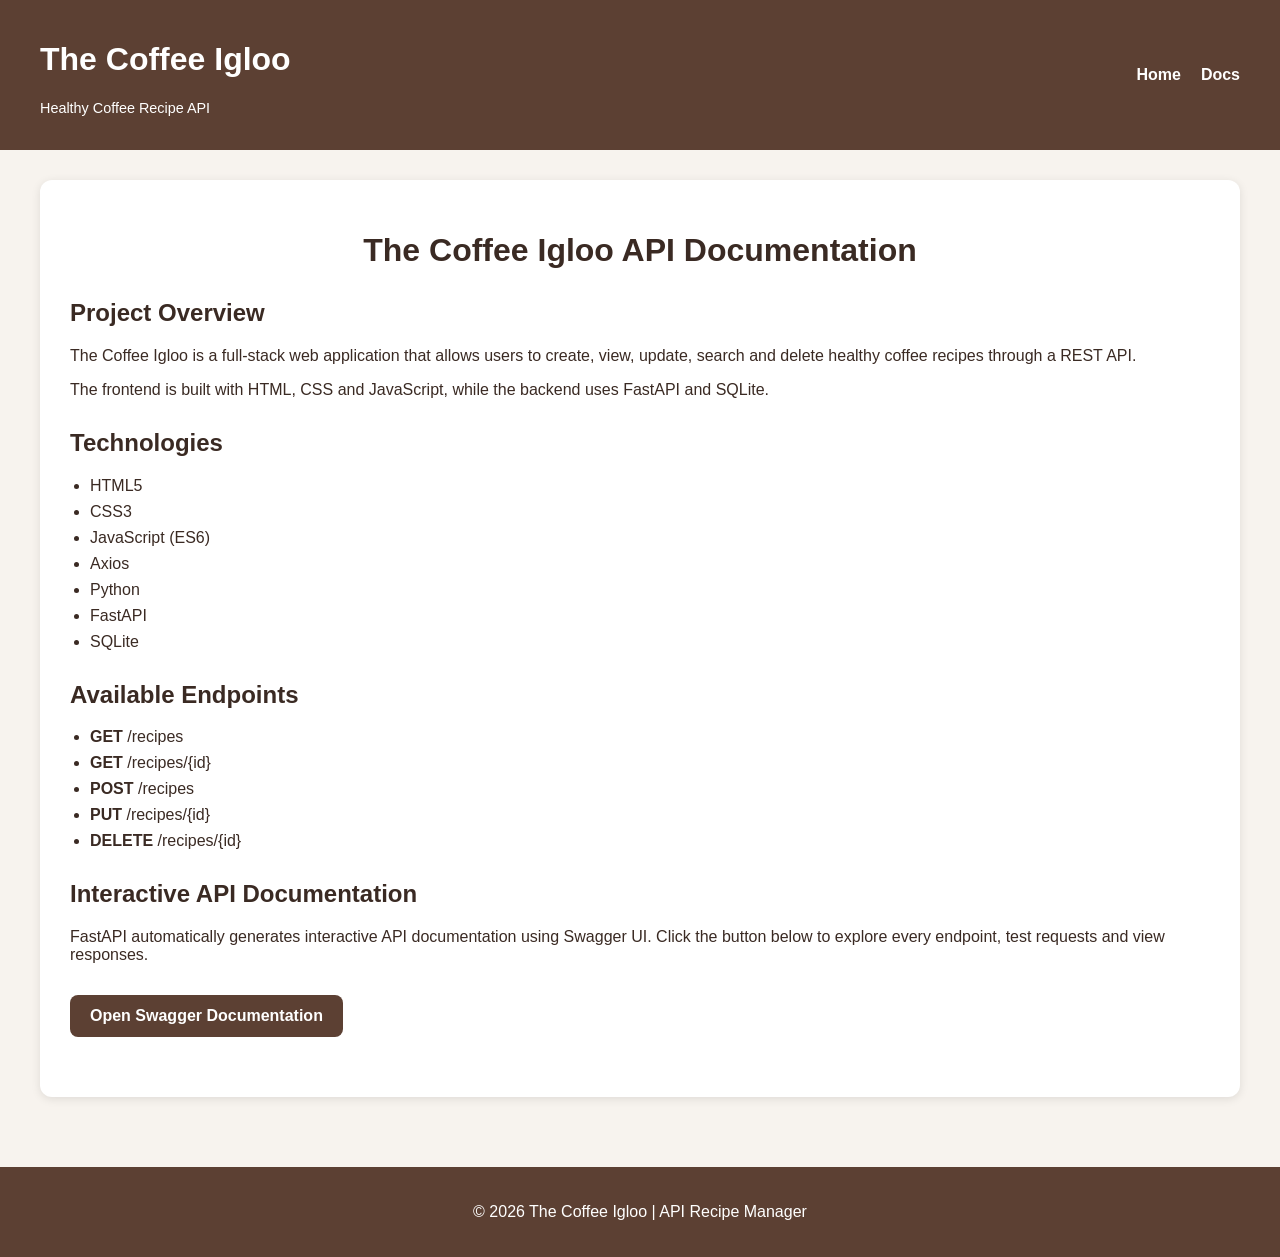
<file: documentation.html>
<!doctype html>
<html lang="en">
<head>
    <meta charset="UTF-8">
    <meta name="viewport" content="width=device-width, initial-scale=1.0">
    <title>The Coffee Igloo Documentation</title>

    <link rel="stylesheet" href="css/styles.css">
    <link rel="icon" href="assets/favicon.png">
</head>

<body>

    <header class="site-header">

        <div>
            <h1>The Coffee Igloo</h1>
            <p>Healthy Coffee Recipe API</p>
        </div>

        <nav class="main-nav">
            <a href="index.html">Home</a>
            <a href="documentation.html">Docs</a>
        </nav>

    </header>

    <main>

        <div class="documentation">

            <h1>The Coffee Igloo API Documentation</h1>

            <section>

                <h2>Project Overview</h2>

                <p>
                    The Coffee Igloo is a full-stack web application that allows
                    users to create, view, update, search and delete healthy
                    coffee recipes through a REST API.
                </p>

                <p>
                    The frontend is built with HTML, CSS and JavaScript, while
                    the backend uses FastAPI and SQLite.
                </p>

            </section>

            <section>

                <h2>Technologies</h2>

                <ul>
                    <li>HTML5</li>
                    <li>CSS3</li>
                    <li>JavaScript (ES6)</li>
                    <li>Axios</li>
                    <li>Python</li>
                    <li>FastAPI</li>
                    <li>SQLite</li>
                </ul>

            </section>

            <section>

                <h2>Available Endpoints</h2>

                <ul>
                    <li><strong>GET</strong> /recipes</li>
                    <li><strong>GET</strong> /recipes/{id}</li>
                    <li><strong>POST</strong> /recipes</li>
                    <li><strong>PUT</strong> /recipes/{id}</li>
                    <li><strong>DELETE</strong> /recipes/{id}</li>
                </ul>

            </section>

            <section>

                <h2>Interactive API Documentation</h2>

                <p>
                    FastAPI automatically generates interactive API documentation
                    using Swagger UI. Click the button below to explore every
                    endpoint, test requests and view responses.
                </p>

                <a
                    href="http://127.0.0.1:8000/docs"
                    target="_blank"
                    rel="noopener noreferrer"
                    class="documentation-button">

                    Open Swagger Documentation

                </a>

            </section>

        </div>

    </main>

    <footer>
        <p>© 2026 The Coffee Igloo | API Recipe Manager</p>
    </footer>

</body>
</html>
</file>
<file: css/styles.css>
body {
    font-family: Arial, sans-serif;
    background-color: #F7F3EE;
    color: #3A2A23;
    margin: 0;
    padding: 0;
}

.site-header {
    background-color: #5C4033;
    color: white;
    padding: 20px 40px;
    display: flex;
    justify-content: space-between;
    align-items: center;
}

.site-header p {
    margin-top: 5px;
    font-size: 0.9rem;
}

.main-nav {
    display: flex;
    gap: 20px;
}

.main-nav a {
    text-decoration: none;
    color: white;
    font-weight: bold;
}

.main-nav a:hover {
    color: #D4A373;
}

main {
    max-width: 1200px;
    margin: 0 auto;
    padding: 30px;
}

section {
    margin-bottom: 30px;
}

.search-section {
    margin-bottom: 30px;
}

#search {
    width: 300px;
    padding: 10px;
    border: 1px solid #ccc;
    border-radius: 8px;
}

.recipe-form {
    background-color: white;
    padding: 25px;
    border-radius: 12px;
    display: flex;
    flex-direction: column;
    gap: 10px;
    box-shadow: 0 2px 10px rgba(0, 0, 0, 0.1);
}

.recipe-form input,
.recipe-form select,
.recipe-form textarea {
    padding: 10px;
    border: 1px solid #ccc;
    border-radius: 8px;
    font-size: 1rem;
}

.recipe-form textarea {
    min-height: 100px;
    resize: vertical;
}

button {
    background-color: #5C4033;
    color: white;
    border: none;
    border-radius: 8px;
    padding: 10px 15px;
    cursor: pointer;
    font-weight: bold;
}

button:hover {
    background-color: #3A2A23;
    opacity: 0.85;
}

#recipes-container {
    display: grid;
    grid-template-columns: repeat(auto-fit, minmax(320px, 1fr));
    gap: 30px;
    margin-top: 40px;
}

.recipe-card {
    background-color: white;
    padding: 20px;
    border-radius: 12px;
    box-shadow: 0 2px 10px rgba(0, 0, 0, 0.1);
    display: flex;
    flex-direction: column;
    gap: 10px;
    width: 100%;
    box-sizing: border-box;
}

.recipe-card h2,
.recipe-card h3 {
    margin: 0;
}

.recipe-card h4 {
    margin-top: 15px;
    margin-bottom: 5px;
    color: #5C4033;
}

.recipe-card p {
    margin: 6px 0;
}

.recipe-image {
    width: 100%;
    height: 220px;
    object-fit: cover;
    border-radius: 10px;
    margin-bottom: 15px;
}

.mocha-image {
    object-position: 50% 13%;
}

.recipe-actions {
    display: flex;
    gap: 10px;
    margin-top: 15px;
}

.recipe-actions button {
    flex: 1;
}

.documentation {
    background-color: white;
    padding: 30px;
    border-radius: 12px;
    box-shadow: 0 2px 10px rgba(0, 0, 0, 0.1);
}

.documentation h1 {
    text-align: center;
    margin-bottom: 30px;
}

.documentation section {
    margin-bottom: 30px;
}

.documentation ul {
    padding-left: 20px;
}

.documentation li {
    margin-bottom: 8px;
}

.documentation pre {
    background-color: #f4f4f4;
    padding: 15px;
    border-radius: 8px;
    overflow-x: auto;
    font-family: Consolas, monospace;
}

.documentation-button {
    display: inline-block;
    margin-top: 15px;
    padding: 12px 20px;
    background-color: #5C4033;
    color: white;
    text-decoration: none;
    border-radius: 8px;
    font-weight: bold;
}

.documentation-button:hover {
    background-color: #3A2A23;
}

footer {
    background-color: #5C4033;
    color: white;
    text-align: center;
    padding: 20px;
    margin-top: 40px;
}

@media (max-width: 768px) {
    .site-header {
        flex-direction: column;
        gap: 15px;
        text-align: center;
    }

    .main-nav {
        justify-content: center;
        flex-wrap: wrap;
    }

    main {
        padding: 20px;
    }

    #search {
        width: 100%;
        box-sizing: border-box;
    }

    .recipe-form {
        padding: 20px;
    }

    #recipes-container {
        grid-template-columns: 1fr;
    }

    .recipe-card {
        width: 100%;
    }

    .recipe-image {
        height: 220px;
    }
}

@media (max-width: 480px) {
    .site-header {
        padding: 20px;
    }

    .site-header h1 {
        font-size: 2rem;
    }

    .site-header p {
        font-size: 0.8rem;
    }

    .main-nav {
        gap: 15px;
    }

    main {
        padding: 15px;
    }

    .recipe-form {
        padding: 15px;
    }

    button {
        width: 100%;
    }

    .recipe-actions {
        flex-direction: column;
    }

    .recipe-image {
        height: 180px;
    }
}

html {
    scroll-behavior: smooth;
}
</file>
